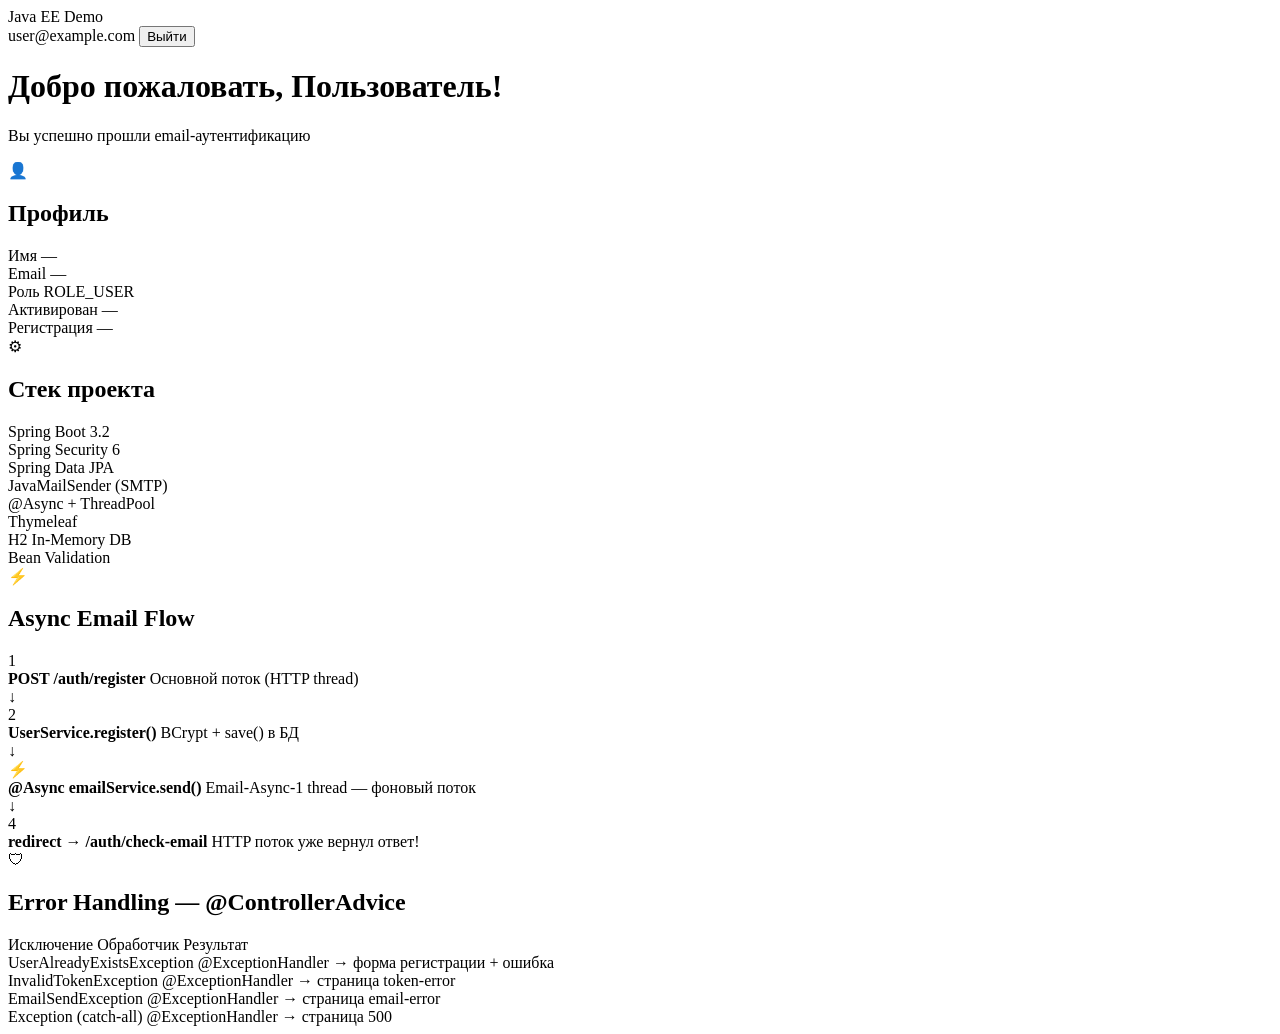
<file: email-auth-project-git/src/main/resources/templates/dashboard/index.html>
<!DOCTYPE html>
<html lang="ru"
      xmlns:th="http://www.thymeleaf.org"
      xmlns:sec="http://www.thymeleaf.org/extras/spring-security">
<head>
    <meta charset="UTF-8">
    <meta name="viewport" content="width=device-width, initial-scale=1.0">
    <title>Dashboard — Java EE Demo</title>
    <link rel="preconnect" href="https://fonts.googleapis.com">
    <link href="https://fonts.googleapis.com/css2?family=JetBrains+Mono:wght@400;700&family=Syne:wght@400;600;800&display=swap" rel="stylesheet">
    <link rel="stylesheet" th:href="@{/css/main.css}">
</head>
<body class="dashboard-body">

<nav class="navbar">
    <div class="navbar-brand">
        <span class="brand-dot"></span>
        Java EE Demo
    </div>
    <div class="navbar-user">
        <span class="user-email" sec:authentication="name">user@example.com</span>
        <form th:action="@{/auth/logout}" method="post" style="display:inline;">
            <input type="hidden" th:name="${_csrf.parameterName}" th:value="${_csrf.token}">
            <button type="submit" class="btn-logout">Выйти</button>
        </form>
    </div>
</nav>

<main class="dashboard-main">
    <div class="dashboard-header">
        <h1 class="dashboard-title">Добро пожаловать, <span th:text="${user.fullName}">Пользователь</span>!</h1>
        <p class="dashboard-subtitle">Вы успешно прошли email-аутентификацию</p>
    </div>

    <div class="cards-grid">

        <!-- Карточка: Данные пользователя -->
        <div class="info-card">
            <div class="info-card-header">
                <div class="info-card-icon">👤</div>
                <h2 class="info-card-title">Профиль</h2>
            </div>
            <div class="info-rows">
                <div class="info-row">
                    <span class="info-label">Имя</span>
                    <span class="info-value" th:text="${user.fullName}">—</span>
                </div>
                <div class="info-row">
                    <span class="info-label">Email</span>
                    <span class="info-value" th:text="${user.email}">—</span>
                </div>
                <div class="info-row">
                    <span class="info-label">Роль</span>
                    <span class="info-value info-badge" th:text="${user.role}">ROLE_USER</span>
                </div>
                <div class="info-row">
                    <span class="info-label">Активирован</span>
                    <span class="info-value"
                          th:class="${user.enabled} ? 'info-enabled' : 'info-disabled'"
                          th:text="${user.enabled} ? '✓ Да' : '✗ Нет'">—</span>
                </div>
                <div class="info-row">
                    <span class="info-label">Регистрация</span>
                    <span class="info-value"
                          th:text="${#temporals.format(user.createdAt, 'dd.MM.yyyy HH:mm')}">—</span>
                </div>
            </div>
        </div>

        <!-- Карточка: Архитектура проекта -->
        <div class="info-card">
            <div class="info-card-header">
                <div class="info-card-icon">⚙</div>
                <h2 class="info-card-title">Стек проекта</h2>
            </div>
            <div class="stack-list">
                <div class="stack-item"><span class="stack-dot green"></span>Spring Boot 3.2</div>
                <div class="stack-item"><span class="stack-dot blue"></span>Spring Security 6</div>
                <div class="stack-item"><span class="stack-dot purple"></span>Spring Data JPA</div>
                <div class="stack-item"><span class="stack-dot orange"></span>JavaMailSender (SMTP)</div>
                <div class="stack-item"><span class="stack-dot red"></span>@Async + ThreadPool</div>
                <div class="stack-item"><span class="stack-dot yellow"></span>Thymeleaf</div>
                <div class="stack-item"><span class="stack-dot teal"></span>H2 In-Memory DB</div>
                <div class="stack-item"><span class="stack-dot pink"></span>Bean Validation</div>
            </div>
        </div>

        <!-- Карточка: Async Flow -->
        <div class="info-card info-card-wide">
            <div class="info-card-header">
                <div class="info-card-icon">⚡</div>
                <h2 class="info-card-title">Async Email Flow</h2>
            </div>
            <div class="flow-diagram">
                <div class="flow-step">
                    <div class="flow-step-num">1</div>
                    <div class="flow-step-text">
                        <strong>POST /auth/register</strong>
                        <span>Основной поток (HTTP thread)</span>
                    </div>
                </div>
                <div class="flow-arrow">↓</div>
                <div class="flow-step">
                    <div class="flow-step-num">2</div>
                    <div class="flow-step-text">
                        <strong>UserService.register()</strong>
                        <span>BCrypt + save() в БД</span>
                    </div>
                </div>
                <div class="flow-arrow">↓</div>
                <div class="flow-step flow-step-async">
                    <div class="flow-step-num async">⚡</div>
                    <div class="flow-step-text">
                        <strong>@Async emailService.send()</strong>
                        <span>Email-Async-1 thread — фоновый поток</span>
                    </div>
                </div>
                <div class="flow-arrow">↓</div>
                <div class="flow-step">
                    <div class="flow-step-num">4</div>
                    <div class="flow-step-text">
                        <strong>redirect → /auth/check-email</strong>
                        <span>HTTP поток уже вернул ответ!</span>
                    </div>
                </div>
            </div>
        </div>

        <!-- Карточка: Error Handling -->
        <div class="info-card info-card-wide">
            <div class="info-card-header">
                <div class="info-card-icon">🛡</div>
                <h2 class="info-card-title">Error Handling — @ControllerAdvice</h2>
            </div>
            <div class="exception-table">
                <div class="exception-row exception-header">
                    <span>Исключение</span>
                    <span>Обработчик</span>
                    <span>Результат</span>
                </div>
                <div class="exception-row">
                    <span class="exc-name">UserAlreadyExistsException</span>
                    <span class="exc-handler">@ExceptionHandler</span>
                    <span class="exc-result">→ форма регистрации + ошибка</span>
                </div>
                <div class="exception-row">
                    <span class="exc-name">InvalidTokenException</span>
                    <span class="exc-handler">@ExceptionHandler</span>
                    <span class="exc-result">→ страница token-error</span>
                </div>
                <div class="exception-row">
                    <span class="exc-name">EmailSendException</span>
                    <span class="exc-handler">@ExceptionHandler</span>
                    <span class="exc-result">→ страница email-error</span>
                </div>
                <div class="exception-row">
                    <span class="exc-name">Exception (catch-all)</span>
                    <span class="exc-handler">@ExceptionHandler</span>
                    <span class="exc-result">→ страница 500</span>
                </div>
            </div>
        </div>

    </div>
</main>

<script th:src="@{/js/main.js}"></script>
</body>
</html>
</file>
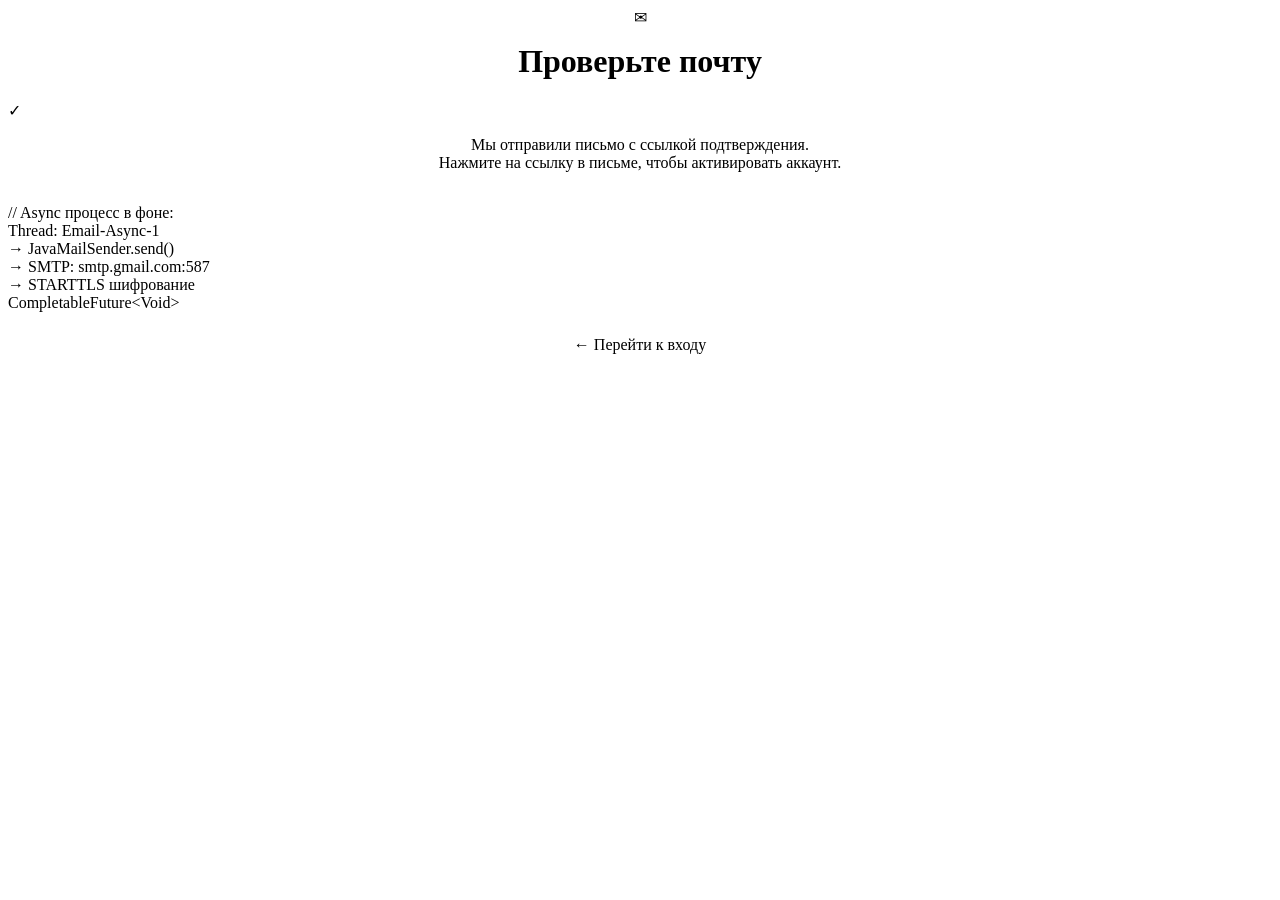
<file: email-auth-project-git/src/main/resources/templates/auth/check-email.html>
<!DOCTYPE html>
<html lang="ru" xmlns:th="http://www.thymeleaf.org">
<head>
    <meta charset="UTF-8">
    <title>Проверьте почту — Java EE Demo</title>
    <link rel="preconnect" href="https://fonts.googleapis.com">
    <link href="https://fonts.googleapis.com/css2?family=JetBrains+Mono:wght@400;700&family=Syne:wght@400;600;800&display=swap" rel="stylesheet">
    <link rel="stylesheet" th:href="@{/css/main.css}">
</head>
<body class="auth-body">

<div class="auth-bg">
    <div class="auth-grid"></div>
</div>

<div class="auth-container">
    <div class="auth-card" style="text-align: center;">

        <div class="status-icon status-pending">✉</div>

        <h1 class="auth-title" style="margin-top: 1rem;">Проверьте почту</h1>

        <div th:if="${successMessage}" class="alert alert-success" style="text-align:left">
            <span class="alert-icon">✓</span>
            <span th:text="${successMessage}"></span>
        </div>

        <p style="color: var(--text-muted); margin: 1rem 0 2rem;">
            Мы отправили письмо с ссылкой подтверждения.<br>
            Нажмите на ссылку в письме, чтобы активировать аккаунт.
        </p>

        <div class="code-hint" style="text-align:left">
            <div class="code-hint-title">// Async процесс в фоне:</div>
            <div class="code-hint-line"><span class="code-async">Thread: Email-Async-1</span></div>
            <div class="code-hint-line">→ JavaMailSender.send()</div>
            <div class="code-hint-line">→ SMTP: smtp.gmail.com:587</div>
            <div class="code-hint-line">→ STARTTLS шифрование</div>
            <div class="code-hint-line"><span class="code-kw">CompletableFuture&lt;Void&gt;</span></div>
        </div>

        <a th:href="@{/auth/login}" class="btn btn-secondary" style="margin-top: 1.5rem; display: inline-block;">
            ← Перейти к входу
        </a>
    </div>
</div>

</body>
</html>
</file>
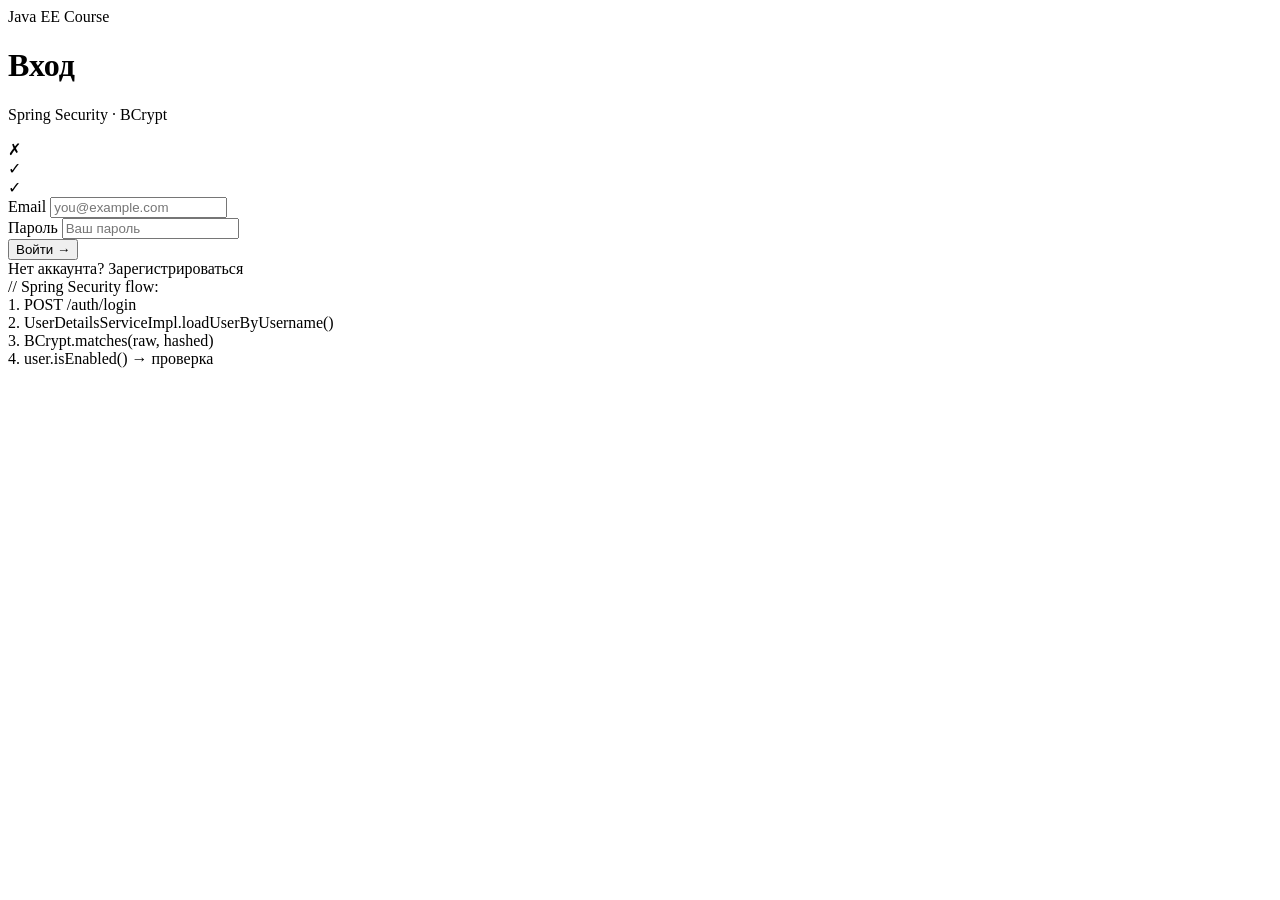
<file: email-auth-project-git/src/main/resources/templates/auth/login.html>
<!DOCTYPE html>
<html lang="ru" xmlns:th="http://www.thymeleaf.org">
<head>
    <meta charset="UTF-8">
    <meta name="viewport" content="width=device-width, initial-scale=1.0">
    <title>Вход — Java EE Demo</title>
    <link rel="preconnect" href="https://fonts.googleapis.com">
    <link href="https://fonts.googleapis.com/css2?family=JetBrains+Mono:wght@400;700&family=Syne:wght@400;600;800&display=swap" rel="stylesheet">
    <link rel="stylesheet" th:href="@{/css/main.css}">
</head>
<body class="auth-body">

<div class="auth-bg">
    <div class="auth-grid"></div>
</div>

<div class="auth-container">
    <div class="auth-card">
        <div class="auth-header">
            <div class="auth-badge">Java EE Course</div>
            <h1 class="auth-title">Вход</h1>
            <p class="auth-subtitle">Spring Security · BCrypt</p>
        </div>

        <!-- Ошибка входа -->
        <div th:if="${errorMessage}" class="alert alert-error">
            <span class="alert-icon">✗</span>
            <span th:text="${errorMessage}"></span>
        </div>

        <!-- Успешный выход -->
        <div th:if="${logoutMessage}" class="alert alert-success">
            <span class="alert-icon">✓</span>
            <span th:text="${logoutMessage}"></span>
        </div>

        <!-- Flash-сообщение после регистрации -->
        <div th:if="${successMessage}" class="alert alert-success">
            <span class="alert-icon">✓</span>
            <span th:text="${successMessage}"></span>
        </div>

        <!--
            Spring Security обрабатывает /auth/login POST сам.
            Поля ДОЛЖНЫ называться "username" и "password".
        -->
        <form th:action="@{/auth/login}" method="post" class="auth-form">

            <div class="form-group">
                <label for="username" class="form-label">Email</label>
                <input type="email"
                       id="username"
                       name="username"
                       class="form-input"
                       placeholder="you@example.com"
                       required
                       autocomplete="email">
            </div>

            <div class="form-group">
                <label for="password" class="form-label">Пароль</label>
                <input type="password"
                       id="password"
                       name="password"
                       class="form-input"
                       placeholder="Ваш пароль"
                       required
                       autocomplete="current-password">
            </div>

            <!-- CSRF токен — Spring Security требует его для POST -->
            <input type="hidden" th:name="${_csrf.parameterName}" th:value="${_csrf.token}">

            <button type="submit" class="btn btn-primary btn-full">
                <span class="btn-text">Войти</span>
                <span class="btn-arrow">→</span>
            </button>
        </form>

        <div class="auth-footer">
            Нет аккаунта?
            <a th:href="@{/auth/register}" class="auth-link">Зарегистрироваться</a>
        </div>

        <div class="code-hint">
            <div class="code-hint-title">// Spring Security flow:</div>
            <div class="code-hint-line"><span class="code-kw">1.</span> POST /auth/login</div>
            <div class="code-hint-line"><span class="code-kw">2.</span> UserDetailsServiceImpl.loadUserByUsername()</div>
            <div class="code-hint-line"><span class="code-kw">3.</span> BCrypt.matches(raw, hashed)</div>
            <div class="code-hint-line"><span class="code-kw">4.</span> user.isEnabled() → проверка</div>
        </div>
    </div>
</div>

<script th:src="@{/js/main.js}"></script>
</body>
</html>
</file>
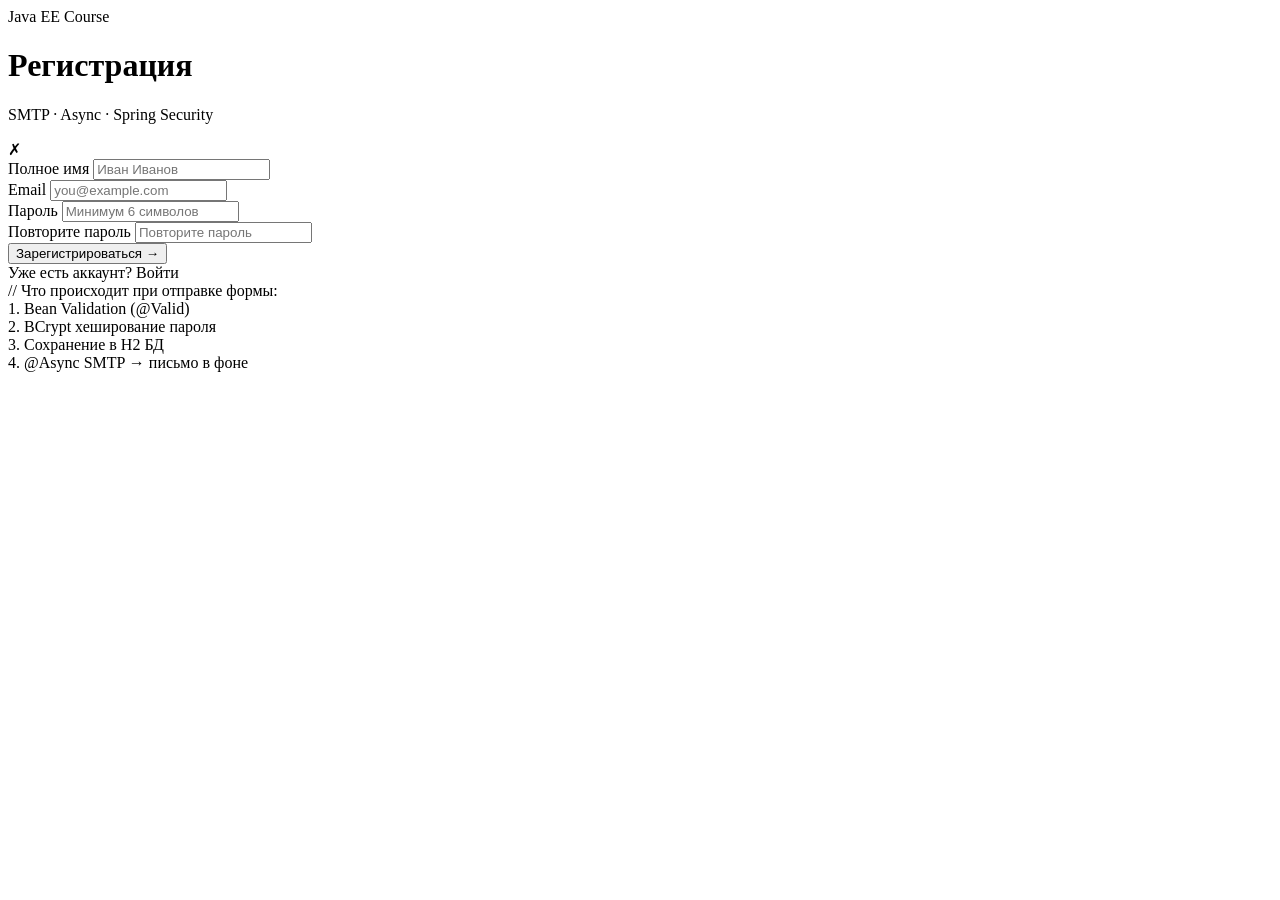
<file: email-auth-project-git/src/main/resources/templates/auth/register.html>
<!DOCTYPE html>
<html lang="ru" xmlns:th="http://www.thymeleaf.org">
<head>
    <meta charset="UTF-8">
    <meta name="viewport" content="width=device-width, initial-scale=1.0">
    <title>Регистрация — Java EE Demo</title>
    <link rel="preconnect" href="https://fonts.googleapis.com">
    <link href="https://fonts.googleapis.com/css2?family=JetBrains+Mono:wght@400;700&family=Syne:wght@400;600;800&display=swap" rel="stylesheet">
    <link rel="stylesheet" th:href="@{/css/main.css}">
</head>
<body class="auth-body">

<div class="auth-bg">
    <div class="auth-grid"></div>
</div>

<div class="auth-container">
    <div class="auth-card">
        <div class="auth-header">
            <div class="auth-badge">Java EE Course</div>
            <h1 class="auth-title">Регистрация</h1>
            <p class="auth-subtitle">SMTP · Async · Spring Security</p>
        </div>

        <!-- Блок ошибки (из GlobalExceptionHandler или ручной проверки) -->
        <div th:if="${errorMessage}" class="alert alert-error">
            <span class="alert-icon">✗</span>
            <span th:text="${errorMessage}"></span>
        </div>

        <!-- Форма регистрации — th:action + th:object для привязки к DTO -->
        <form th:action="@{/auth/register}" th:object="${registerDto}" method="post" class="auth-form">

            <!-- Поле: Имя -->
            <div class="form-group" th:classappend="${#fields.hasErrors('fullName')} ? 'has-error' : ''">
                <label for="fullName" class="form-label">Полное имя</label>
                <input type="text"
                       id="fullName"
                       th:field="*{fullName}"
                       class="form-input"
                       placeholder="Иван Иванов"
                       autocomplete="name">
                <!-- Ошибки Bean Validation -->
                <span th:if="${#fields.hasErrors('fullName')}"
                      th:errors="*{fullName}"
                      class="field-error"></span>
            </div>

            <!-- Поле: Email -->
            <div class="form-group" th:classappend="${#fields.hasErrors('email')} ? 'has-error' : ''">
                <label for="email" class="form-label">Email</label>
                <input type="email"
                       id="email"
                       th:field="*{email}"
                       class="form-input"
                       placeholder="you@example.com"
                       autocomplete="email">
                <span th:if="${#fields.hasErrors('email')}"
                      th:errors="*{email}"
                      class="field-error"></span>
            </div>

            <!-- Поле: Пароль -->
            <div class="form-group" th:classappend="${#fields.hasErrors('password')} ? 'has-error' : ''">
                <label for="password" class="form-label">Пароль</label>
                <input type="password"
                       id="password"
                       th:field="*{password}"
                       class="form-input"
                       placeholder="Минимум 6 символов"
                       autocomplete="new-password">
                <span th:if="${#fields.hasErrors('password')}"
                      th:errors="*{password}"
                      class="field-error"></span>
            </div>

            <!-- Поле: Подтверждение пароля -->
            <div class="form-group" th:classappend="${#fields.hasErrors('confirmPassword')} ? 'has-error' : ''">
                <label for="confirmPassword" class="form-label">Повторите пароль</label>
                <input type="password"
                       id="confirmPassword"
                       th:field="*{confirmPassword}"
                       class="form-input"
                       placeholder="Повторите пароль"
                       autocomplete="new-password">
                <span th:if="${#fields.hasErrors('confirmPassword')}"
                      th:errors="*{confirmPassword}"
                      class="field-error"></span>
            </div>

            <button type="submit" class="btn btn-primary btn-full">
                <span class="btn-text">Зарегистрироваться</span>
                <span class="btn-arrow">→</span>
            </button>
        </form>

        <div class="auth-footer">
            Уже есть аккаунт?
            <a th:href="@{/auth/login}" class="auth-link">Войти</a>
        </div>

        <!-- Учебная подсказка -->
        <div class="code-hint">
            <div class="code-hint-title">// Что происходит при отправке формы:</div>
            <div class="code-hint-line"><span class="code-kw">1.</span> Bean Validation (@Valid)</div>
            <div class="code-hint-line"><span class="code-kw">2.</span> BCrypt хеширование пароля</div>
            <div class="code-hint-line"><span class="code-kw">3.</span> Сохранение в H2 БД</div>
            <div class="code-hint-line"><span class="code-kw">4.</span> <span class="code-async">@Async</span> SMTP → письмо в фоне</div>
        </div>
    </div>
</div>

<script th:src="@{/js/main.js}"></script>
</body>
</html>
</file>
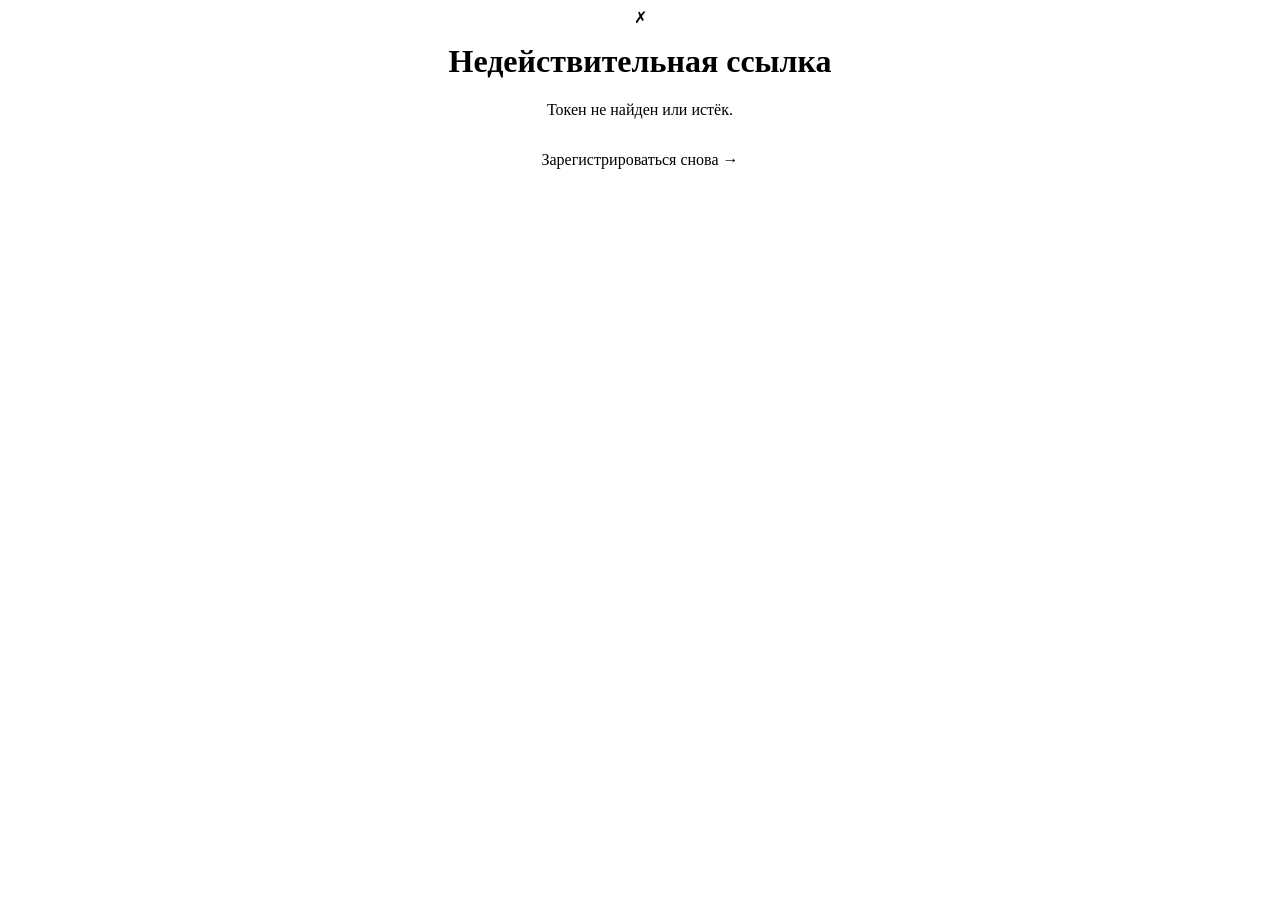
<file: email-auth-project-git/src/main/resources/templates/auth/token-error.html>
<!DOCTYPE html>
<html lang="ru" xmlns:th="http://www.thymeleaf.org">
<head>
    <meta charset="UTF-8">
    <title>Ошибка токена — Java EE Demo</title>
    <link rel="preconnect" href="https://fonts.googleapis.com">
    <link href="https://fonts.googleapis.com/css2?family=JetBrains+Mono:wght@400;700&family=Syne:wght@400;600;800&display=swap" rel="stylesheet">
    <link rel="stylesheet" th:href="@{/css/main.css}">
</head>
<body class="auth-body">
<div class="auth-bg"><div class="auth-grid"></div></div>
<div class="auth-container">
    <div class="auth-card" style="text-align: center;">
        <div class="status-icon status-error">✗</div>
        <h1 class="auth-title" style="margin-top:1rem;">Недействительная ссылка</h1>
        <p style="color: var(--text-muted); margin: 1rem 0 2rem;" th:text="${error}">
            Токен не найден или истёк.
        </p>
        <a th:href="@{/auth/register}" class="btn btn-primary" style="display:inline-block;">
            Зарегистрироваться снова →
        </a>
    </div>
</div>
</body>
</html>
</file>
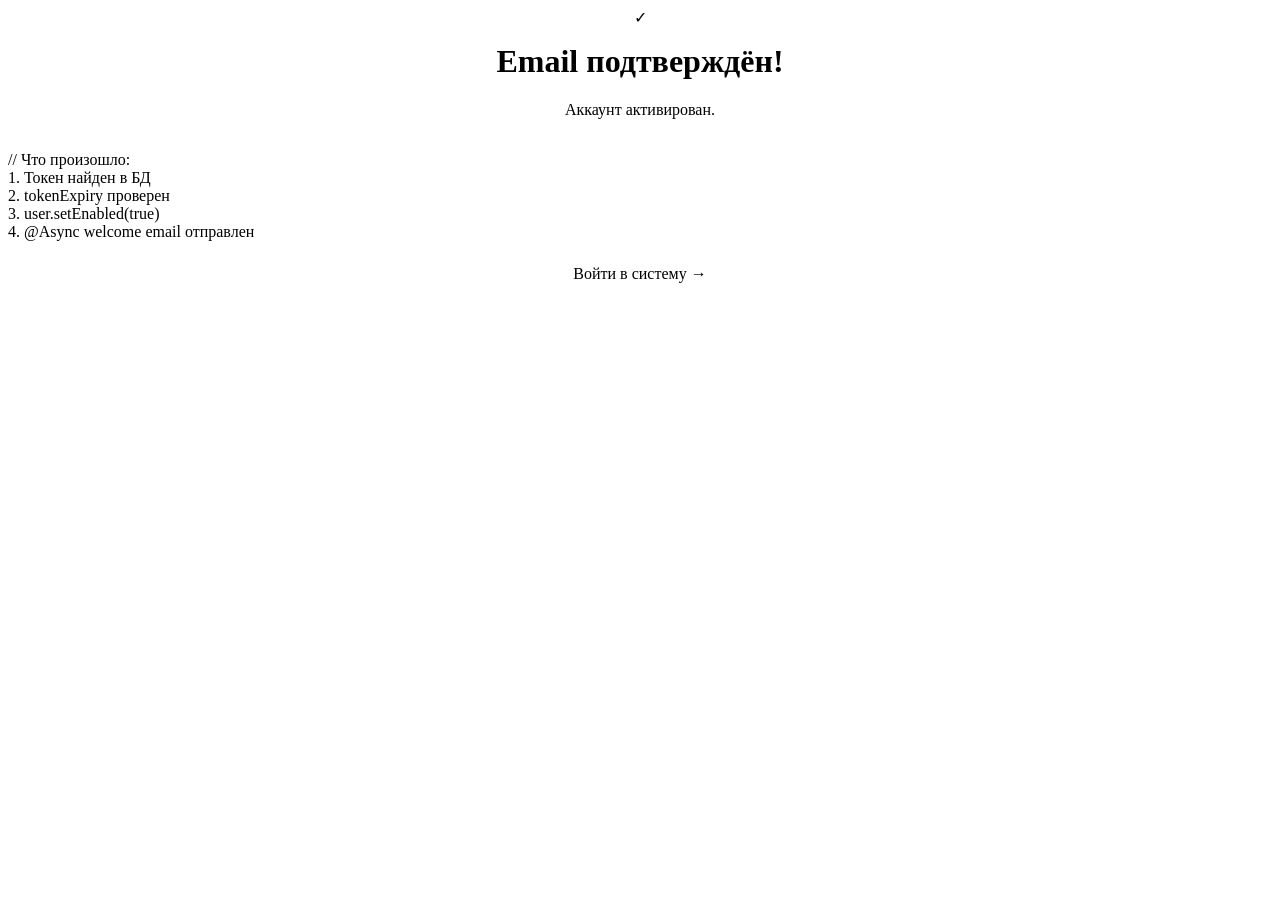
<file: email-auth-project-git/src/main/resources/templates/auth/verified.html>
<!DOCTYPE html>
<html lang="ru" xmlns:th="http://www.thymeleaf.org">
<head>
    <meta charset="UTF-8">
    <title>Email подтверждён — Java EE Demo</title>
    <link rel="preconnect" href="https://fonts.googleapis.com">
    <link href="https://fonts.googleapis.com/css2?family=JetBrains+Mono:wght@400;700&family=Syne:wght@400;600;800&display=swap" rel="stylesheet">
    <link rel="stylesheet" th:href="@{/css/main.css}">
</head>
<body class="auth-body">

<div class="auth-bg">
    <div class="auth-grid"></div>
</div>

<div class="auth-container">
    <div class="auth-card" style="text-align: center;">

        <div class="status-icon status-success">✓</div>

        <h1 class="auth-title" style="margin-top: 1rem;">Email подтверждён!</h1>

        <p style="color: var(--text-muted); margin: 1rem 0 2rem;" th:text="${message}">
            Аккаунт активирован.
        </p>

        <div class="code-hint" style="text-align:left">
            <div class="code-hint-title">// Что произошло:</div>
            <div class="code-hint-line"><span class="code-kw">1.</span> Токен найден в БД</div>
            <div class="code-hint-line"><span class="code-kw">2.</span> tokenExpiry проверен</div>
            <div class="code-hint-line"><span class="code-kw">3.</span> user.setEnabled(true)</div>
            <div class="code-hint-line"><span class="code-kw">4.</span> <span class="code-async">@Async</span> welcome email отправлен</div>
        </div>

        <a th:href="@{/auth/login}" class="btn btn-primary" style="margin-top: 1.5rem; display: inline-block;">
            Войти в систему →
        </a>
    </div>
</div>

</body>
</html>
</file>
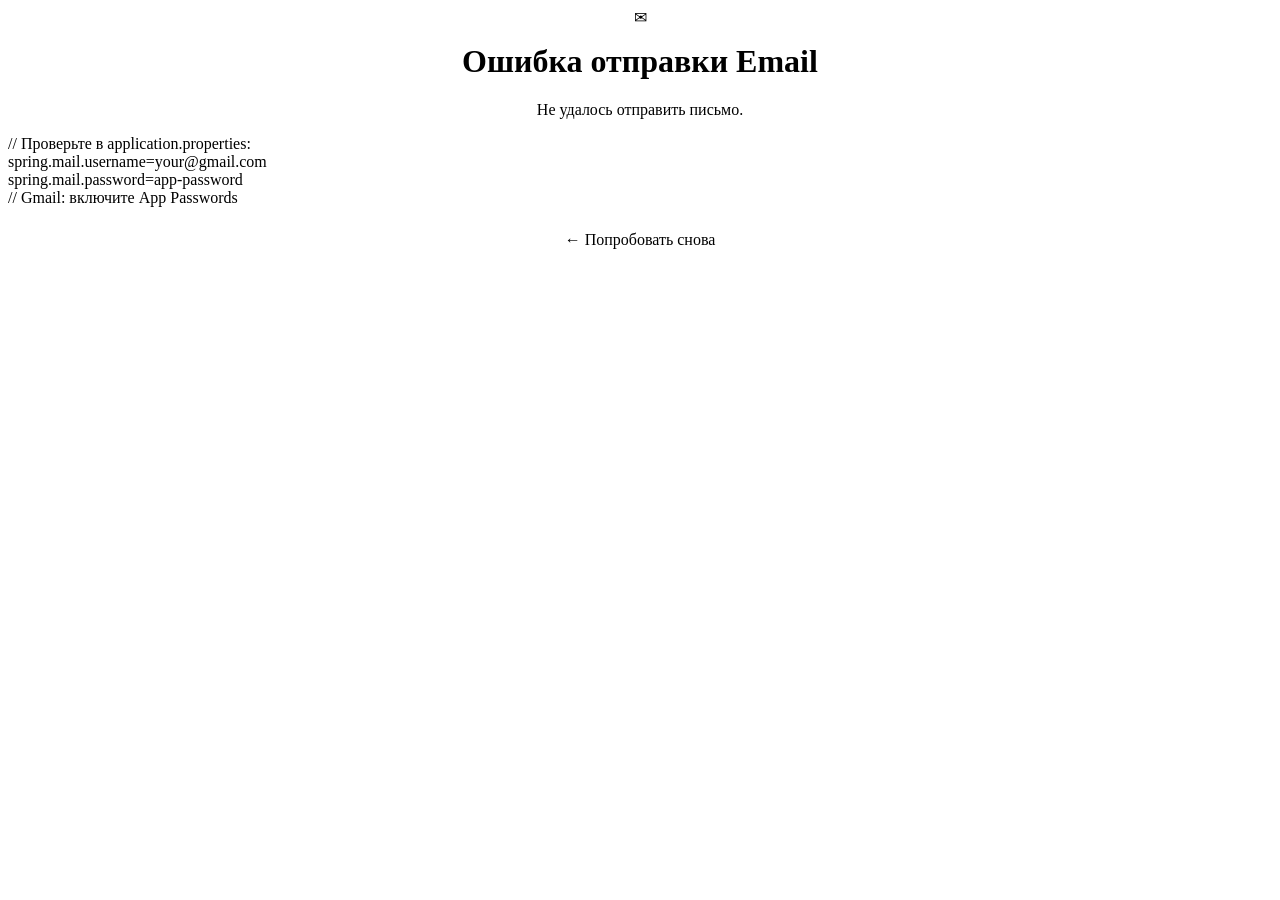
<file: email-auth-project-git/src/main/resources/templates/error/email-error.html>
<!DOCTYPE html>
<html lang="ru" xmlns:th="http://www.thymeleaf.org">
<head>
    <meta charset="UTF-8">
    <title>Ошибка Email — Java EE Demo</title>
    <link rel="preconnect" href="https://fonts.googleapis.com">
    <link href="https://fonts.googleapis.com/css2?family=JetBrains+Mono:wght@400;700&family=Syne:wght@400;600;800&display=swap" rel="stylesheet">
    <link rel="stylesheet" th:href="@{/css/main.css}">
</head>
<body class="auth-body">
<div class="auth-bg"><div class="auth-grid"></div></div>
<div class="auth-container">
    <div class="auth-card" style="text-align:center;">
        <div class="status-icon status-error">✉</div>
        <h1 class="auth-title" style="margin-top:1rem;">Ошибка отправки Email</h1>
        <p style="color:var(--text-muted);margin:1rem 0;" th:text="${error}">Не удалось отправить письмо.</p>
        <div class="code-hint" style="text-align:left;margin-bottom:1.5rem;">
            <div class="code-hint-title">// Проверьте в application.properties:</div>
            <div class="code-hint-line">spring.mail.username=your@gmail.com</div>
            <div class="code-hint-line">spring.mail.password=app-password</div>
            <div class="code-hint-line"><span class="code-kw">// Gmail: включите App Passwords</span></div>
        </div>
        <a th:href="@{/auth/register}" class="btn btn-secondary" style="display:inline-block;">← Попробовать снова</a>
    </div>
</div>
</body>
</html>
</file>
